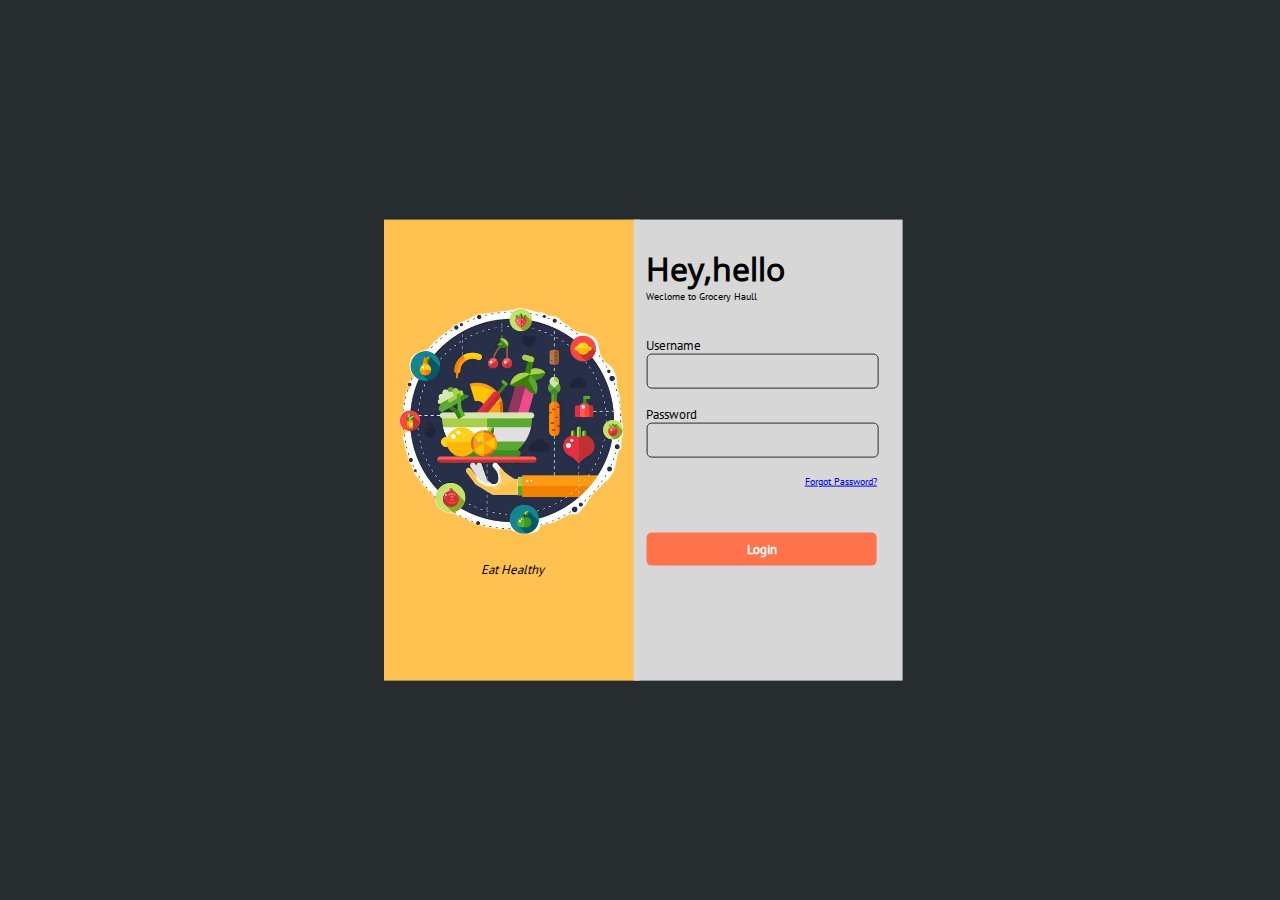
<file: index.html>
<!--#FFC250  #272D2F  #D7D7D7-->
<!DOCTYPE html>
<html lang="en">
<head>
    <meta charset="UTF-8">
    <meta name="viewport" content="width=device-width, initial-scale=1.0">
    <link rel="stylesheet" href="styles.css">
    <title>Login</title>
    <style>
        body{
            background-color: #272D2F;
        }
    </style>
</head>
<body>
    <div class="yellow-rectangle">
        <img src="./images/food.png" width=100% style="height: 20vw;">
        <h4 style="margin-top: 0; font-style: italic;">Eat Healthy</h4>
    </div>
    <div class="white-rectangle">
        <h2 style="margin-bottom: 0;">Hey,hello</h2>
        <h5 style="margin-top: 0;">Weclome to Grocery Haull</h5>
        <div>
            <h4 style="margin-bottom: 0;">Username</h4>
            <div class="blank-box"></div>
        </div>
        <div>
            <h4 style="margin-bottom: 0;">Password</h4>
            <div class="blank-box"></div>
        </div>
        <a href="./forget.html" style="align-self: self-end;padding-right: 2vw; margin-top: 0%; margin-bottom: 0;"><h5>Forgot Password?</h5></a>
        <a style="text-decoration: none;" href="./main.html">
            <div style="margin-top: 12%;text-align: center; background-color: #FE724C; border: none;" class="blank-box">
                <h4 style="padding-top: 3.5%;font-weight: 600;color: white;">Login</h4>
            </div>
        </a>
    </div>
</body>
</html>
</file>
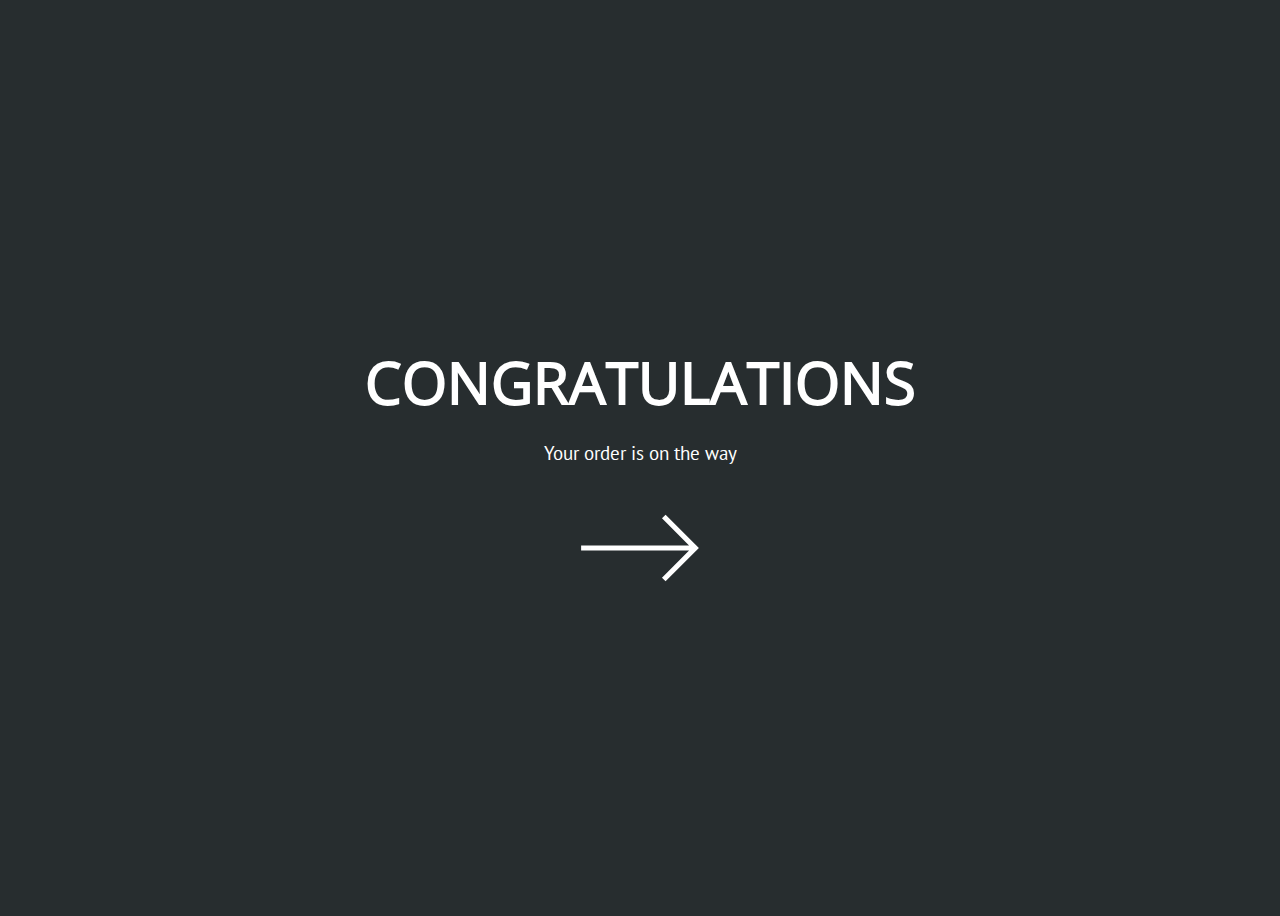
<file: confirm.html>
<!DOCTYPE html>
<html lang="en">
<head>
    <meta charset="UTF-8">
    <meta name="viewport" content="width=device-width, initial-scale=1.0">
    <title>Order Confirmed</title>
    <link rel="stylesheet" href="styles.css">
    <style>
        body{
            background-color: #272D2F;
        }
    </style>
</head>
</head>
<body>
    <div class="center-div">
        <h1 style="margin-bottom: 0;">CONGRATULATIONS</h1>
        <h3 style="padding-top: 0%;">Your order is on the way</h3>
        <svg width="10vw" xmlns="http://www.w3.org/2000/svg" viewBox="0 0 25 25"><path style="fill:white;" d="m17.5 5.999-.707.707 5.293 5.293H1v1h21.086l-5.294 5.295.707.707L24 12.499l-6.5-6.5z" data-name="Right"/></svg>
    </div>  
</body>
</html>
</file>
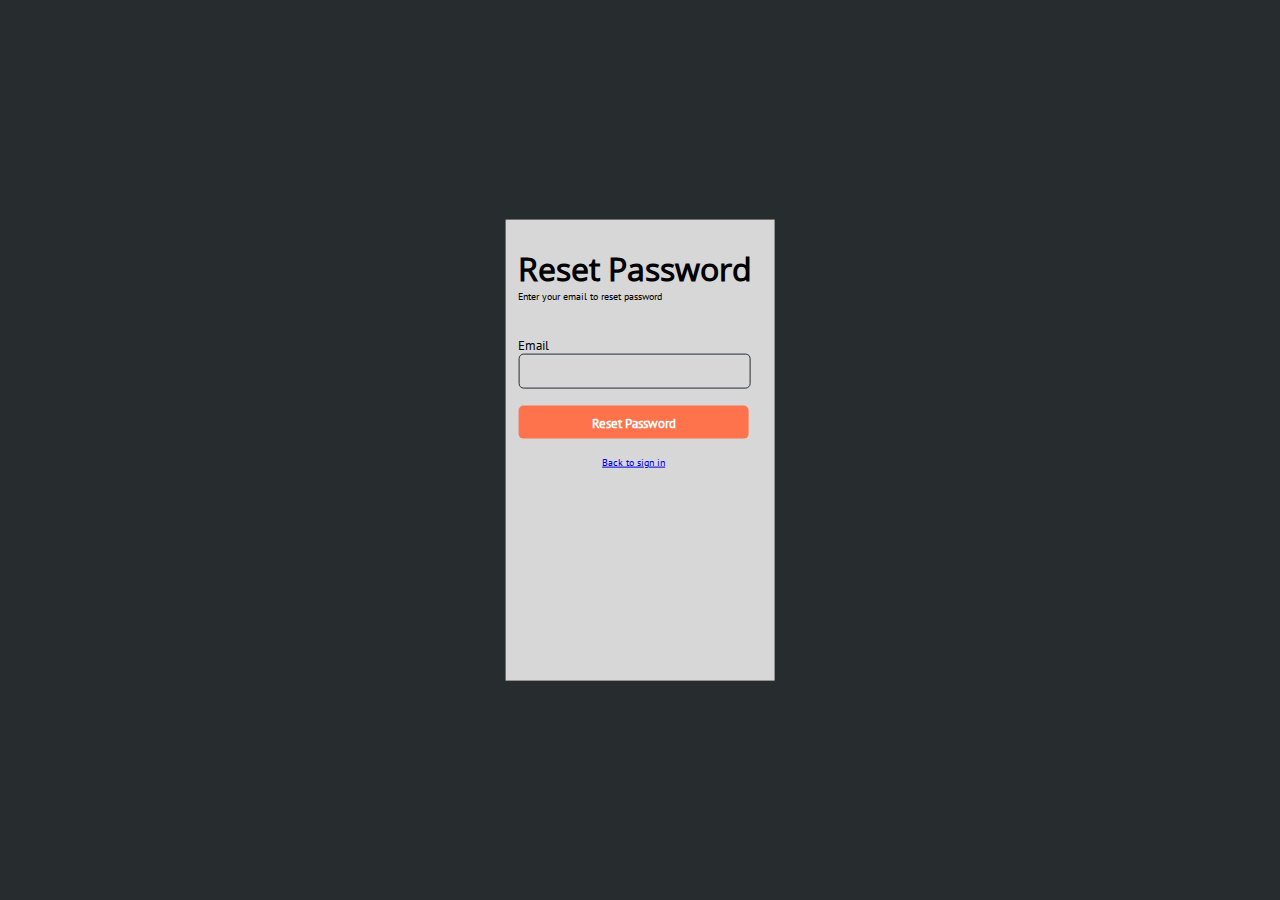
<file: forget.html>
<!DOCTYPE html>
<html lang="en">
<head>
    <meta charset="UTF-8">
    <meta name="viewport" content="width=device-width, initial-scale=1.0">
    <title>Forgot Password</title>
    <link rel="stylesheet" href="styles.css">
    <style>
        body{
            background-color: #272D2F;
        }
    </style>
</head>
<body>
    <div class="white-rectangle" style="position: absolute; left: 50%;">
        <h2 style="margin-bottom: 0;">Reset Password</h2>
        <h5 style="margin-top: 0;">Enter your email to reset password</h5>
        <div>
            <h4 style="margin-bottom: 0;">Email</h4>
            <div class="blank-box"></div>
        </div>

        <a style="text-decoration: none;" href="./reset.html">
            <div style="margin-top: 0%;text-align: center; background-color: #FE724C; border: none;" class="blank-box">
                <h4 style="padding-top: 4%;font-weight: 600;color: white;">Reset Password</h4>
            </div>
        </a>
        <a href="index.html" style="align-self: center;padding-right: 2vw; margin-top: 0%; margin-bottom: 0;"><h5>Back to sign in</h5></a>

    </div>
</body>
</html>
</file>
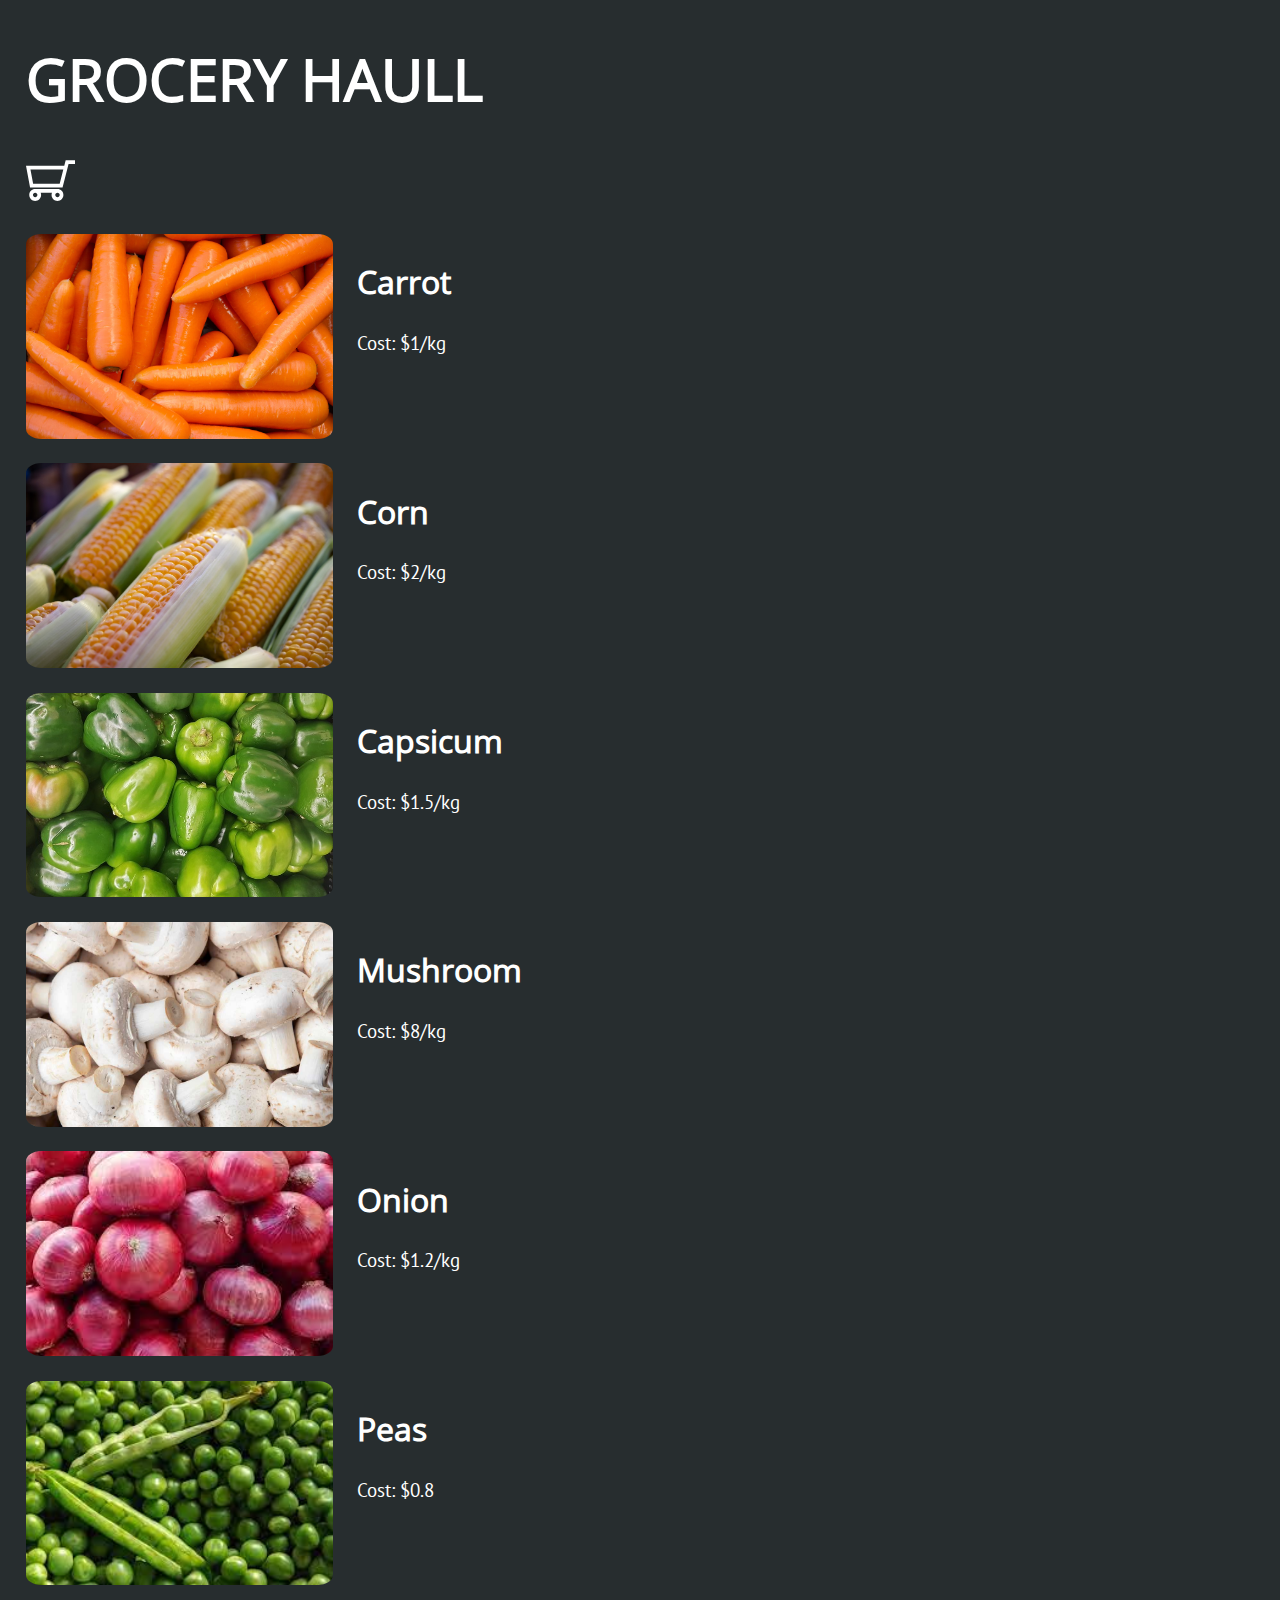
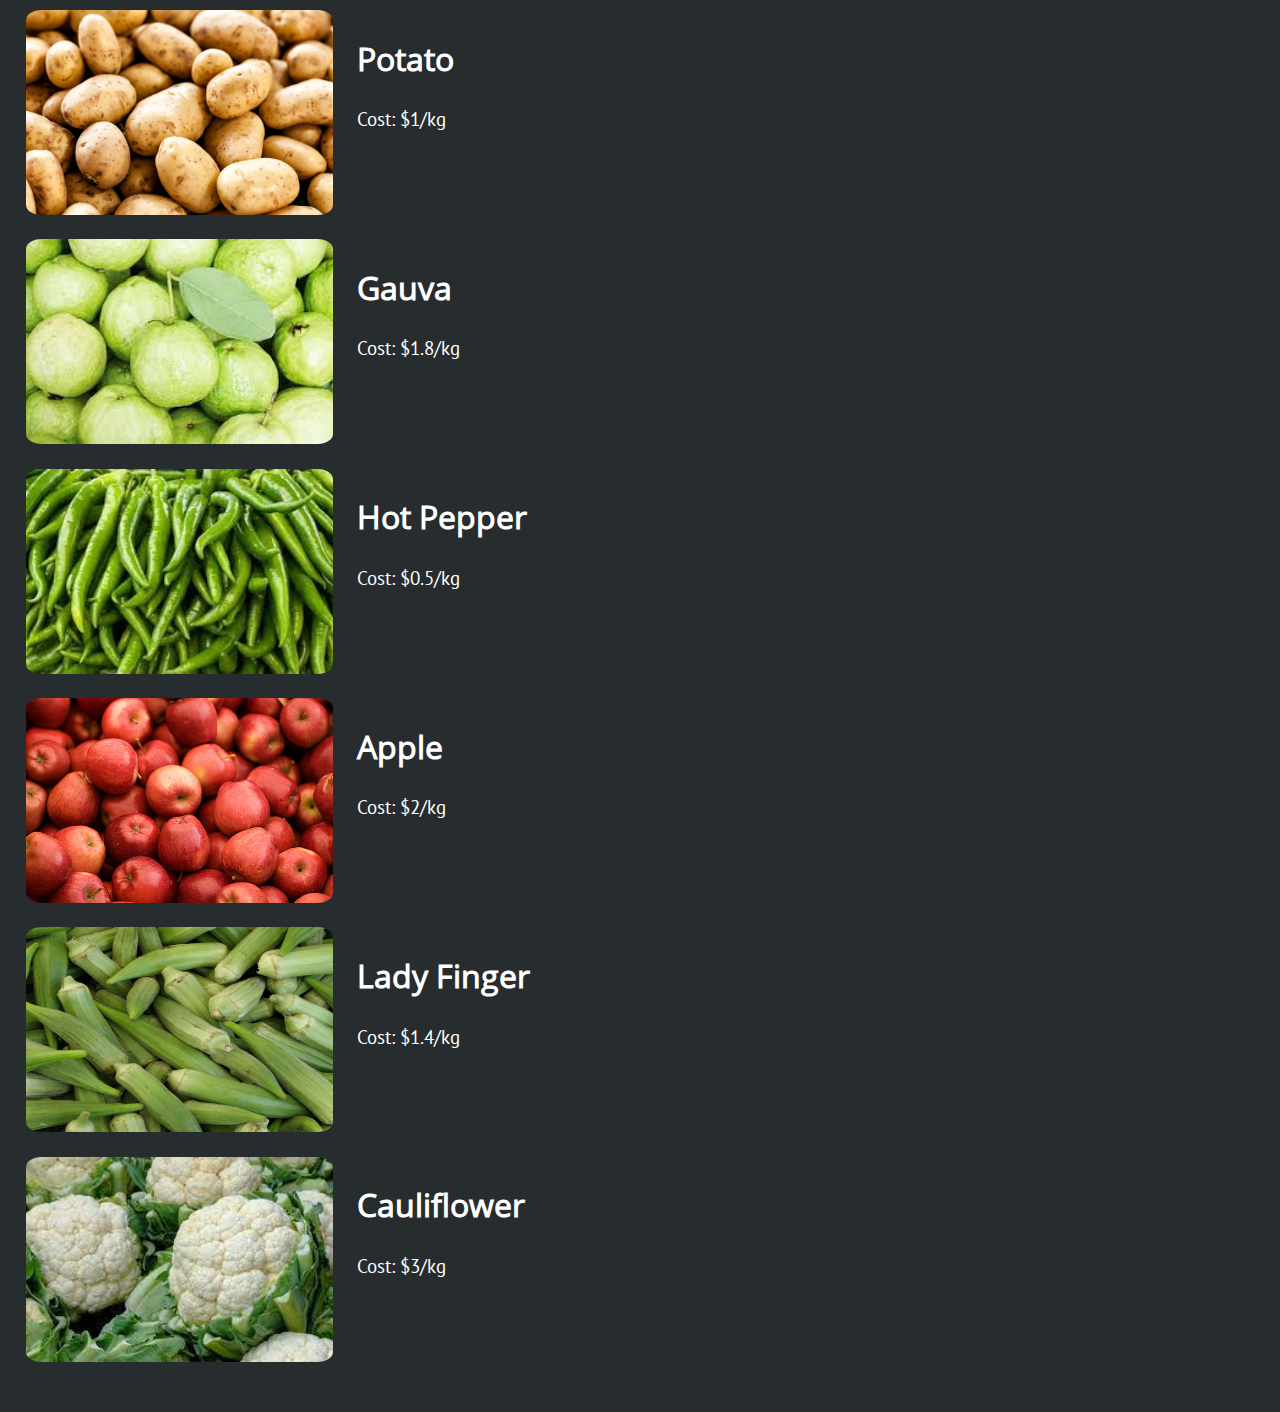
<file: main.html>
<!DOCTYPE html>
<html lang="en">
<head>
    <meta charset="UTF-8">
    <meta name="viewport" content="width=device-width, initial-scale=1.0">
    <title>Food</title>
    <link href="https://cdn.jsdelivr.net/npm/bootstrap@5.3.0/dist/css/bootstrap.min.css" rel="stylesheet" integrity="sha384-9ndCyUaIbzAi2FUVXJi0CjmCapSmO7SnpJef0486qhLnuZ2cdeRhO02iuK6FUUVM" crossorigin="anonymous">
    <script src="https://cdn.jsdelivr.net/npm/bootstrap@5.3.0/dist/js/bootstrap.bundle.min.js" integrity="sha384-geWF76RCwLtnZ8qwWowPQNguL3RmwHVBC9FhGdlKrxdiJJigb/j/68SIy3Te4Bkz" crossorigin="anonymous"></script>
    <link rel="stylesheet" href="styles.css">
    <style>
        body{
            background-color: #272D2F;
            margin: 2vw;
        }
    </style>
</head>
<body>
    <!--Header-->
    <div>
        <div>
            <h1>GROCERY HAULL</h1>
            <a href="order.html"> <?xml version="1.0" encoding="iso-8859-1"?>
     <!-- Uploaded to: SVG Repo, www.svgrepo.com, Generator: SVG Repo Mixer Tools -->
     <!DOCTYPE svg PUBLIC "-//W3C//DTD SVG 1.1//EN" "http://www.w3.org/Graphics/SVG/1.1/DTD/svg11.dtd">
     <svg fill="white" version="1.1" id="Capa_1" xmlns="http://www.w3.org/2000/svg" xmlns:xlink="http://www.w3.org/1999/xlink" 
          width="4%" viewBox="0 0 902.86 902.86"
          xml:space="preserve">
     <g>
         <g>
             <path d="M671.504,577.829l110.485-432.609H902.86v-68H729.174L703.128,179.2L0,178.697l74.753,399.129h596.751V577.829z
                  M685.766,247.188l-67.077,262.64H131.199L81.928,246.756L685.766,247.188z"/>
             <path d="M578.418,825.641c59.961,0,108.743-48.783,108.743-108.744s-48.782-108.742-108.743-108.742H168.717
                 c-59.961,0-108.744,48.781-108.744,108.742s48.782,108.744,108.744,108.744c59.962,0,108.743-48.783,108.743-108.744
                 c0-14.4-2.821-28.152-7.927-40.742h208.069c-5.107,12.59-7.928,26.342-7.928,40.742
                 C469.675,776.858,518.457,825.641,578.418,825.641z M209.46,716.897c0,22.467-18.277,40.744-40.743,40.744
                 c-22.466,0-40.744-18.277-40.744-40.744c0-22.465,18.277-40.742,40.744-40.742C191.183,676.155,209.46,694.432,209.46,716.897z
                  M619.162,716.897c0,22.467-18.277,40.744-40.743,40.744s-40.743-18.277-40.743-40.744c0-22.465,18.277-40.742,40.743-40.742
                 S619.162,694.432,619.162,716.897z"/>
         </g>
     </g>
     </svg></a>
     
        </div>
        
    <!--Content-->
    <div class="container" style="padding-top: 2%;">
        <div class="row">
            <div style="display: flex; padding-bottom: 2%;" class="col-lg-6 col-sm-12">
                <img src="./images/carrot.jpg">
                <div style="padding-left: 2%;">
                    <h2 style="color: white;">Carrot</h2>
                    <h3>Cost: $1/kg</h3>
                </div>
            </div>

            <div style="display: flex; padding-bottom: 2%;" class="col-lg-6 col-sm-12">
                <img src="./images/corn.jpg">
                <div style="padding-left: 2%;">
                    <h2 style="color: white;">Corn</h2>
                    <h3>Cost: $2/kg</h3>
                </div>
            </div>

            <div style="display: flex; padding-bottom: 2%;" class="col-lg-6 col-sm-12">
                <img src="./images/capsicum.jpg">
                <div style="padding-left: 2%;">
                    <h2 style="color: white;">Capsicum</h2>
                    <h3>Cost: $1.5/kg</h3>
                </div>
            </div>

            <div style="display: flex; padding-bottom: 2%;" class="col-lg-6 col-sm-12">
                <img src="./images/mushroom.jpg">
                <div style="padding-left: 2%;">
                    <h2 style="color: white;">Mushroom</h2>
                    <h3>Cost: $8/kg</h3>
                </div>
            </div>

            <div style="display: flex; padding-bottom: 2%;" class="col-lg-6 col-sm-12">
                <img src="./images/onion.jpg">
                <div style="padding-left: 2%;">
                    <h2 style="color: white;">Onion</h2>
                    <h3>Cost: $1.2/kg</h3>
                </div>
            </div>

            <div style="display: flex; padding-bottom: 2%;" class="col-lg-6 col-sm-12">
                <img src="./images/peas.jpg">
                <div style="padding-left: 2%;">
                    <h2 style="color: white;">Peas</h2>
                    <h3>Cost: $0.8</h3>
                </div>
            </div>

            <div style="display: flex; padding-bottom: 2%;" class="col-lg-6 col-sm-12">
                <img src="./images/potato.jpg">
                <div style="padding-left: 2%;">
                    <h2 style="color: white;">Potato</h2>
                    <h3>Cost: $1/kg</h3>
                </div>
            </div>

            <div style="display: flex; padding-bottom: 2%;" class="col-lg-6 col-sm-12">
                <img src="./images/guava.jpg">
                <div style="padding-left: 2%;">
                    <h2 style="color: white;">Gauva</h2>
                    <h3>Cost: $1.8/kg</h3>
                </div>
            </div>

            <div style="display: flex; padding-bottom: 2%;" class="col-lg-6 col-sm-12">
                <img src="./images/chilli.jpg">
                <div style="padding-left: 2%;">
                    <h2 style="color: white;">Hot Pepper</h2>
                    <h3>Cost: $0.5/kg</h3>
                </div>
            </div>

            <div style="display: flex; padding-bottom: 2%;" class="col-lg-6 col-sm-12">
                <img src="./images/apple.jpg">
                <div style="padding-left: 2%;">
                    <h2 style="color: white;">Apple</h2>
                    <h3>Cost: $2/kg</h3>
                </div>
            </div>

            <div style="display: flex; padding-bottom: 2%;" class="col-lg-6 col-sm-12">
                <img src="./images/ladyfinger.jpg">
                <div style="padding-left: 2%;">
                    <h2 style="color: white;">Lady Finger</h2>
                    <h3>Cost: $1.4/kg</h3>
                </div>
            </div>

            <div style="display: flex; padding-bottom: 2%;" class="col-lg-6 col-sm-12">
                <img src="./images/cauliflower.jpg">
                <div style="padding-left: 2%;">
                    <h2 style="color: white;">Cauliflower</h2>
                    <h3>Cost: $3/kg</h3>
                </div>
            </div>

        </div>

    </div>
    
</body>
</html>
</file>
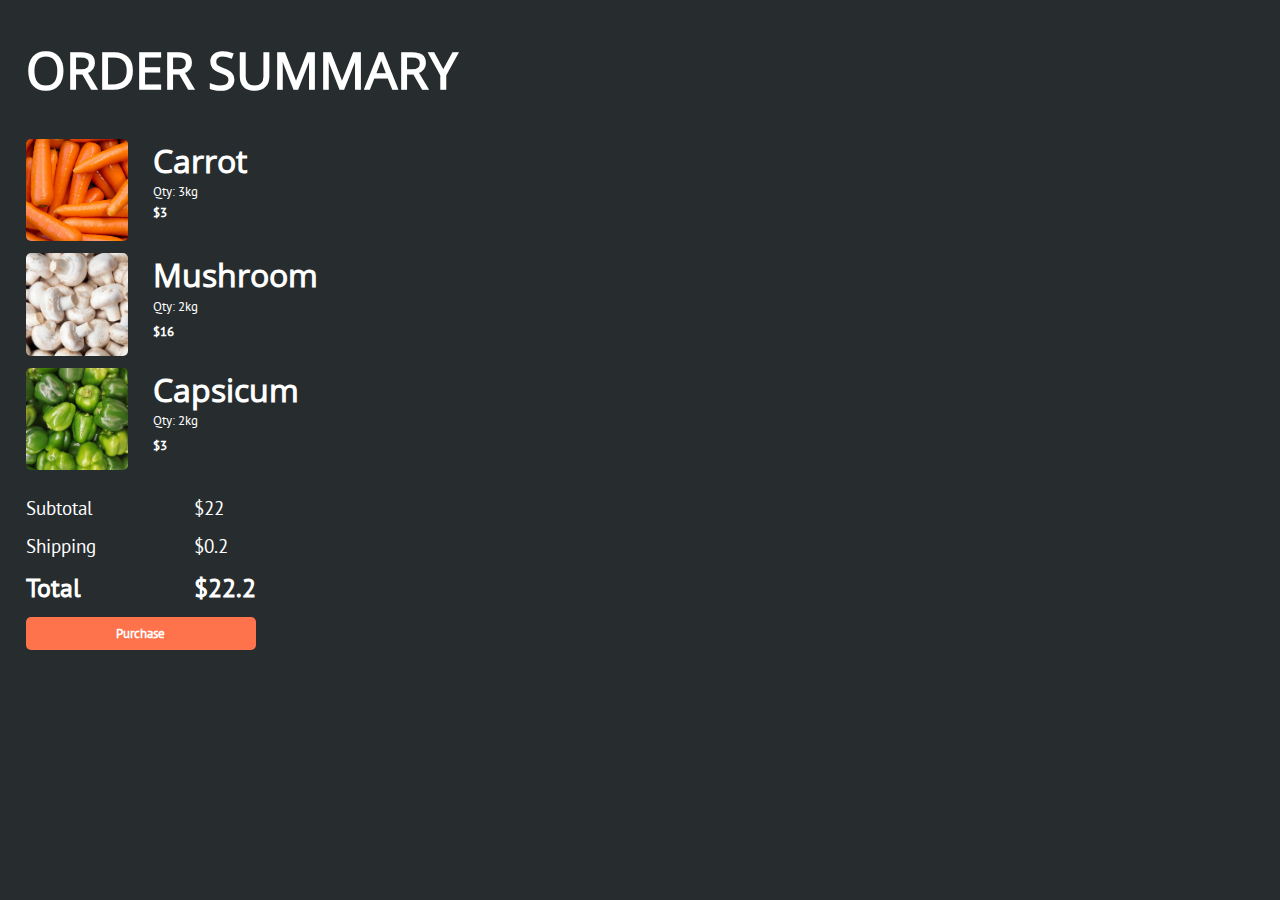
<file: order.html>
<!DOCTYPE html>
<html lang="en">
<head>
    <meta charset="UTF-8">
    <meta name="viewport" content="width=device-width, initial-scale=1.0">
    <title>Summary</title>
    <link rel="stylesheet" href="styles.css">
    <style>
        body{
            background-color: #272D2F;
            margin: 2vw;
        }
        h4,h2{
            color: white;
            margin-top: 0;
            margin-bottom: 1%;
        }
        h3{
            margin-top: 1vw;
            margin-bottom: 1vw;
        }
    </style>
</head>
<body>
    <h1 style="font-size: 4vw;">ORDER SUMMARY</h1>
    <div style="display: flex;">
        <img src="./images/carrot.jpg" style="width: 8vw; height: 8vw;">
        <div style="padding-left: 2%;">
            <h2>Carrot</h2>
            <h4>Qty: 3kg</h4>
            <h4 style="font-weight: bold; margin-top: 5%;">$3</h4>
        </div>
    </div>
    <div style="display: flex; padding-top: 1%;">
        <img src="./images/mushroom.jpg" style="width: 8vw; height: 8vw;">
        <div style="padding-left: 2%;">
            <h2>Mushroom</h2>
            <h4>Qty: 2kg</h4>
            <h4 style="font-weight: bold; margin-top: 5%;">$16</h4>
        </div>
    </div>
    <div style="display: flex; padding-top: 1%;">
        <img src="./images/capsicum.jpg" style="width: 8vw; height: 8vw;">
        <div style="padding-left: 2%;">
            <h2>Capsicum</h2>
            <h4>Qty: 2kg</h4>
            <h4 style="font-weight: bold; margin-top: 5%;">$3</h4>
        </div>
    </div>
    <div>
        <div style="display: flex;">
            <div style="margin-right: 8%; margin-top: 1%;">
                <h3>Subtotal</h3>
                <h3>Shipping</h3>
                <h3 style="font-weight: bold; font-size: 2vw;">Total</h3>
            </div>
            <div style="margin-top: 1%;">
                <h3>$22</h3>
                <h3>$0.2</h3>
                <h3 style="font-weight: bold; font-size: 2vw;">$22.2</h3>
            </div>
        </div>
        

        <a style="text-decoration: none;" href="./confirm.html">
            <div style="margin-top: 0%;text-align: center; background-color: #FE724C; border: none;" class="blank-box">
                <h4 style="padding-top: 3.5%;font-weight: 600;color: white;">Purchase</h4>
            </div>
        </a>
    </div>
</body>
</html>
</file>
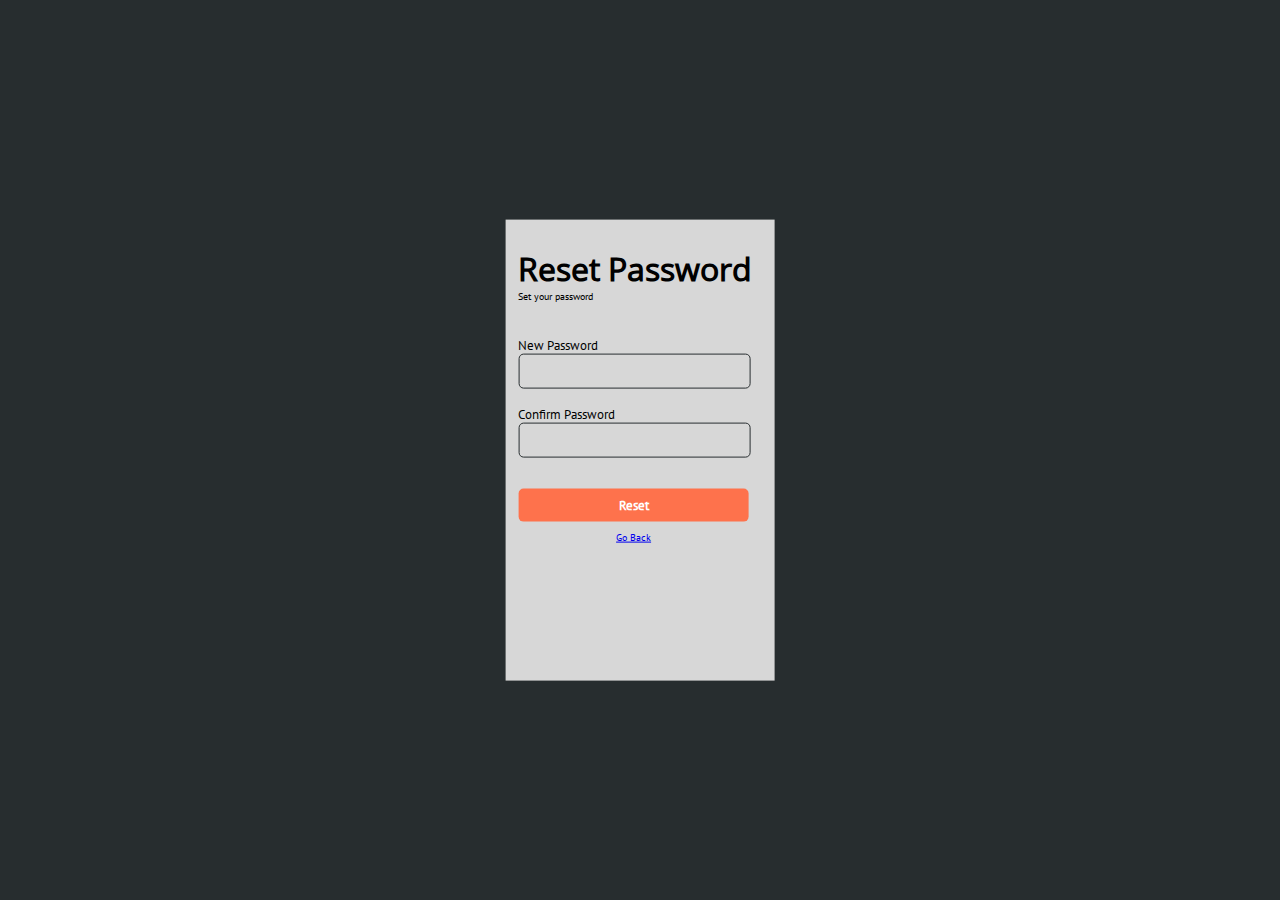
<file: reset.html>
<!DOCTYPE html>
<html lang="en">
<head>
    <meta charset="UTF-8">
    <meta name="viewport" content="width=device-width, initial-scale=1.0">
    <title>Reset Password</title>
    <link rel="stylesheet" href="styles.css">
    <style>
        body{
            background-color: #272D2F;
        }
    </style>
</head>
<body>
    <div class="white-rectangle" style="position: absolute; left: 50%;">
        <h2 style="margin-bottom: 0;">Reset Password</h2>
        <h5 style="margin-top: 0;">Set your password</h5>
        <div>
            <h4 style="margin-bottom: 0;">New Password</h4>
            <div class="blank-box"></div>
        </div>
        <div>
            <h4 style="margin-bottom: 0;">Confirm Password</h4>
            <div class="blank-box"></div>
        </div>
            <div style="margin-top: 12%;text-align: center; background-color: #FE724C; border: none;" class="blank-box">
                <h4 style="padding-top: 3.5%;font-weight: 600;color: white; margin-top: 0%; margin-bottom: 0%;">Reset</h4>
                <a href="forget.html" style="align-self: center;padding-right: 2vw; margin-top: 0%; margin-bottom: 0;"><h5>Go Back</h5></a>
            </div>
        </div>
    </div>
</body>
</html>
</file>
<file: styles.css>
.yellow-rectangle{
    width: 20vw;
    height: 36vw;
    background: #FFC250;

    position: absolute;
    top: 50%;
    left: 40%;
    transform: translate(-50%,-50%);

    display: flex;
    align-items: center;
    justify-content: center;
    flex-direction: column;
}

.white-rectangle{
    width: 20vw;
    height: 36vw;
    background: #D7D7D7;

    position: absolute;
    top: 50%;
    left: 60%;
    transform: translate(-50%,-50%);

    padding-left: 1vw;
    display: flex;
    align-items: flex-start;
    flex-direction: column;
}

.blank-box{
    width: 18vw;
    height: 2.6vw;
    border: 0.1vw solid #272D2F;
    border-radius: 5px;
}

.center-div{
    display: flex;
    align-items: center;
    flex-direction: column;
    justify-content: center;
    height: 100vh;
}

img{
    width: 24vw;
    height: 16vw;
    object-fit: cover;
    border-radius: 5%;
}

h1{
    font-family: 'OpenSans';
    font-size: 4.5vw;
    color: white;
}

h2{
    font-family: 'OpenSans';
    font-size: 2.5vw;
}

h3{
    font-family: 'PTsans';
    font-size: 1.5vw;
    color: white;
    font-weight: 300;
}

h4{
    font-family: 'PTsans';
    font-size: 1vw;
    font-weight: 200;
}

h5{
    font-family: 'PTsans';
    font-size: 0.8vw;
    font-weight: 100;
}

@font-face {
    font-family: 'OpenSans';
    src: url('./fonts/OpenSans-Regular.ttf');
}

@font-face {
    font-family: 'PTsans';
    src: url('./fonts/PTS55F.ttf');
}
</file>
